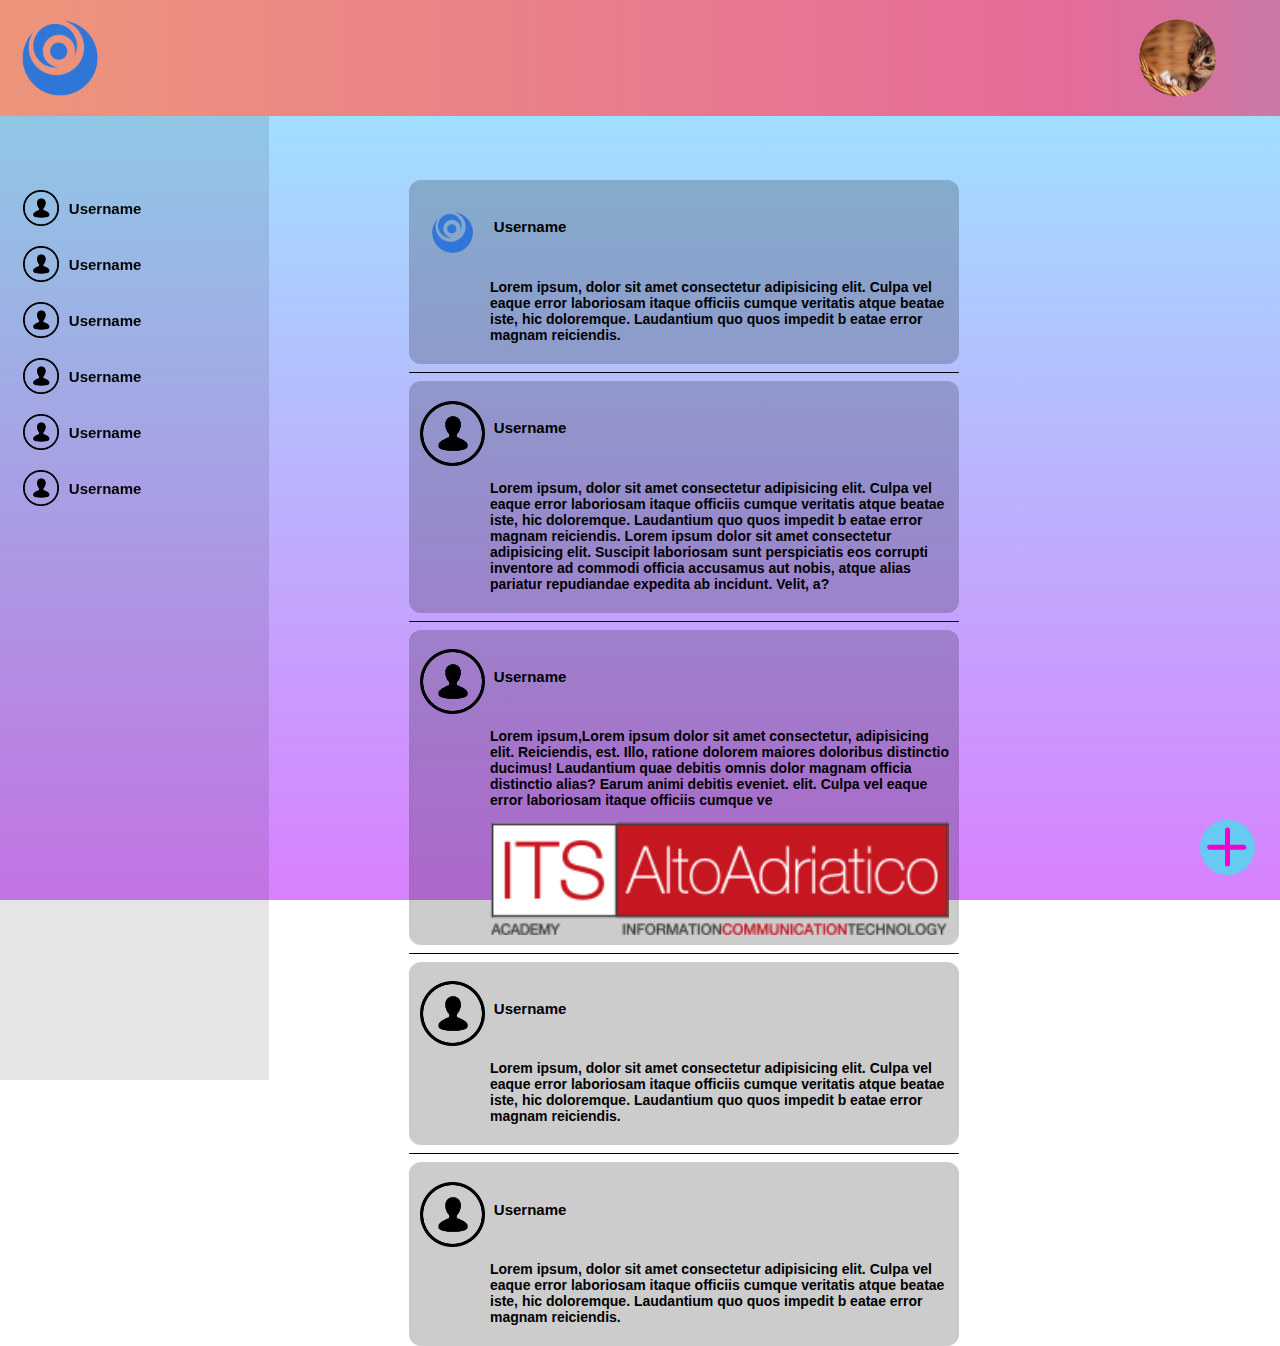
<file: index.html>
<!DOCTYPE html>
<html lang="en">
<head>
    <meta charset="UTF-8">
    <meta http-equiv="X-UA-Compatible" content="IE=edge">
    <meta name="viewport" content="width=device-width, initial-scale=1.0">
    <title>Home Page</title>
    <link rel="stylesheet" href="css/style.css">
    <link rel="stylesheet" href="css/dropup.css">
    

</head>
<body>
    <div class="header">
        <div class="logo">
            
            <img src="img/pngegg.png" alt="">
        </div>
        <div class="user">
            <button class="hamburger"></button>
        </div>
    </div>
    <main>
        <div class="laterale">
            <div class="lat-user">
                <img src="img/user.png">
                <span class="normal-text">Username</span>
            </div>
            <div class="lat-user">
                <img src="img/user.png">
                <span class="normal-text">Username</span>
            </div>
            <div class="lat-user">
                <img src="img/user.png">
                <span class="normal-text">Username</span>
            </div>
            <div class="lat-user">
                <img src="img/user.png">
                <span class="normal-text">Username</span>
            </div>
            <div class="lat-user">
                <img src="img/user.png">
                <span class="normal-text">Username</span>
            </div>
            <div class="lat-user">
                <img src="img/user.png">
                <span class="normal-text">Username</span>
            </div>

        </div>
        <div class="main">
            <div class="post">
                <div class="post-user">
                    <img src="img/pngegg.png" alt="">
                    <span class="normal-text">Username</span> 
                </div>
                <div class="post-content small-text">
                    <p>Lorem ipsum, 
                        dolor sit amet consectetur adipisicing elit. 
                        Culpa vel eaque error laboriosam itaque officiis
                         cumque veritatis atque beatae iste, hic doloremque.
                          Laudantium quo quos impedit b
                        eatae error magnam reiciendis.
                    </p>
                </div>
            </div>
            <hr>
            <div class="post">
                <div class="post-user">
                    <img src="img/user.png" >
                    <span class="normal-text">Username</span> 
                </div>
                <div class="post-content small-text">
                    <p>Lorem ipsum, 
                        dolor sit amet consectetur adipisicing elit.
                         Culpa vel eaque error laboriosam itaque officiis
                          cumque veritatis atque beatae iste, hic doloremque.
                           Laudantium quo quos impedit b
                        eatae error magnam reiciendis.
                        Lorem ipsum dolor sit amet consectetur
                         adipisicing elit. Suscipit laboriosam sunt perspiciatis
                          eos corrupti inventore ad commodi officia accusamus aut
                           nobis, atque alias pariatur repudiandae expedita ab
                            incidunt. Velit, a?
                    </p>
                </div>
            </div>
            <hr>
            <div class="post">
                <div class="post-user">
                    <img src="img/user.png" alt="">
                    <span class="normal-text">Username</span> 
                </div>
                <div class="post-content small-text">
                    <p>Lorem ipsum,Lorem ipsum dolor sit amet consectetur, 
                        adipisicing elit. Reiciendis, est. Illo,
                         ratione dolorem maiores doloribus distinctio
                          ducimus! Laudantium quae debitis omnis dolor
                           magnam officia distinctio
                         alias? Earum animi debitis eveniet. 
                         elit. Culpa vel eaque error laboriosam
                          itaque officiis cumque ve                
                    </p>
                    <img src="img/itsaltoadriatico-logo.png" alt="">
                </div>
            </div>
            <hr>
            <div class="post">
                <div class="post-user">
                    <img src="img/user.png" alt="">
                    <span class="normal-text">Username</span> 
                </div>
                <div class="post-content small-text">
                    <p>Lorem ipsum, 
                        dolor sit amet consectetur adipisicing elit.
                         Culpa vel eaque error laboriosam itaque officiis
                          cumque veritatis atque beatae iste, hic doloremque.
                           Laudantium quo quos impedit b
                        eatae error magnam reiciendis.
                    </p>
                </div>
            </div>
            <hr>
            <div class="post">
                <div class="post-user">
                    <img src="img/user.png" alt="">
                    <span class="normal-text">Username</span> 
                </div>
                <div class="post-content small-text">
                    <p>Lorem ipsum, 
                        dolor sit amet consectetur adipisicing elit. 
                        Culpa vel eaque error laboriosam itaque officiis
                         cumque veritatis atque beatae iste, hic doloremque.
                          Laudantium quo quos impedit b
                        eatae error magnam reiciendis.
                    </p>
                </div>
            </div>
        </div>
        <div class="footer">
            <div class="dropups">
                <div class="button dropbtn" id="button">
                    <span class="uno" id="uno"></span>
                    <span class="due" id="due"></span>
                </div>
                <div class="dropup-content" id="dropup">
                    <img href="#" src="img/icons8-chat-50.png" alt="chat">
                    <a href="#">Link 1</a>
                    <a href="#">Link 2</a>
                    <a href="#">Link 3</a>
                </div>
            </div>
        </div>
        <script src="js/prove.js"></script>
    </main>
</body>
</html>
</file>
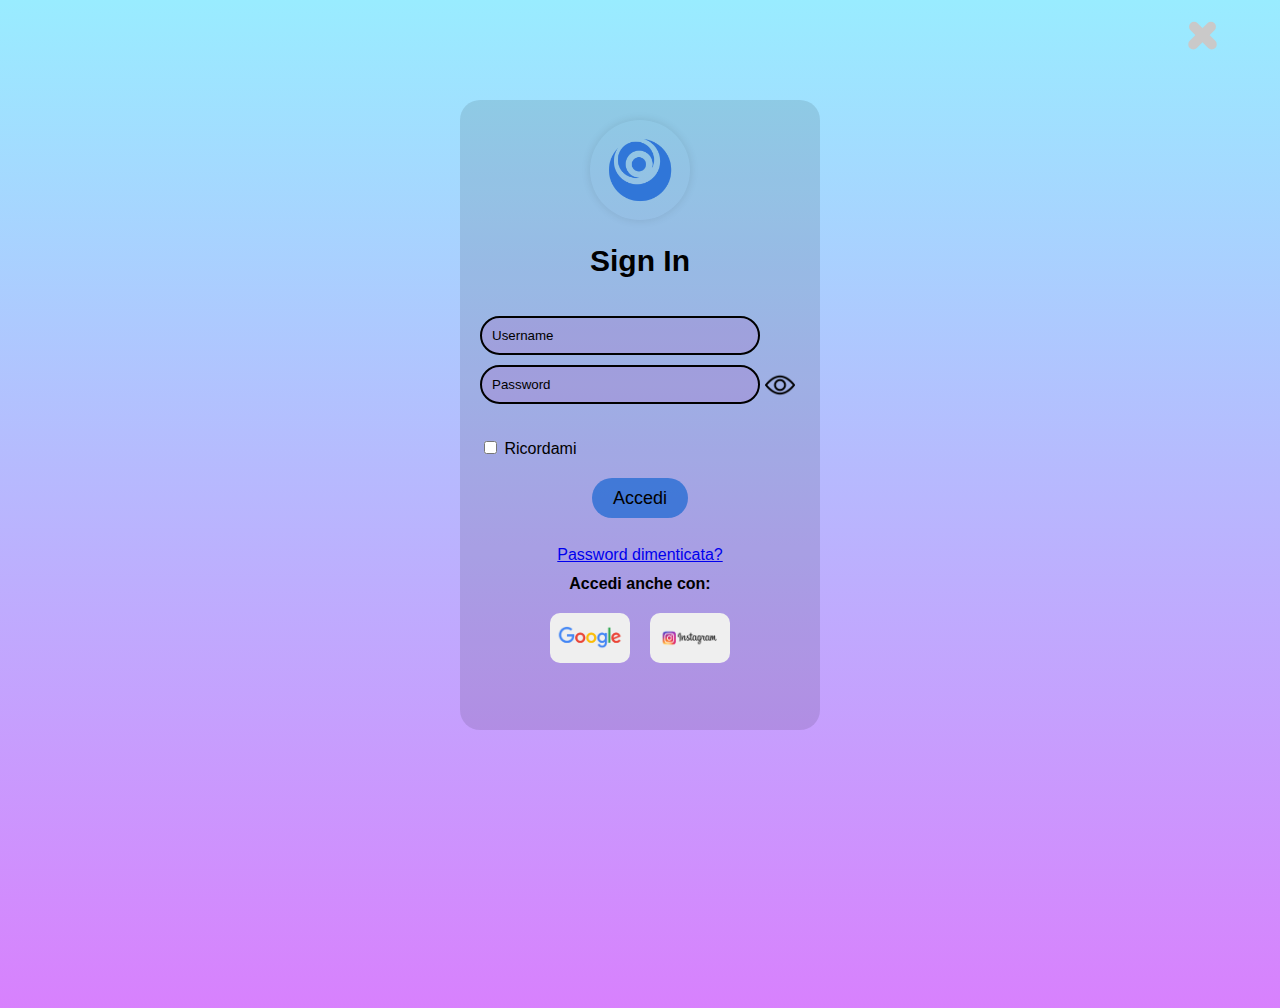
<file: login.html>
<!DOCTYPE html>
<html lang="en">
<head>
    <meta charset="UTF-8">
    <meta http-equiv="X-UA-Compatible" content="IE=edge">
    <meta name="viewport" content="width=device-width, initial-scale=1.0">
    <title>Login Page</title>
    <link rel="stylesheet" href="css/style-login.css">
</head>
<body>
    <div class="header">
        <div class="x" id="x">
            <span class="uno"></span>
            <span class="due"></span>
        </div>
    </div>
    <div class="login-container">
        <div class="login-logo-container">
            <img src="img/pngegg.png" alt="Logo" class="login-logo">
        </div>
        <h1 class="login-title">Sign In</h1>
        <form class="login-form" id="login-form">
            <br><input type="text" id="username" class="login-input" placeholder="Username">
            <div id="inline">
                <input type="password" id="password" class="login-input" placeholder="Password">
                <img  src="img/view.png" id="passwordToggle" class="password-toggle">
            </div>
            
            <p id="errorMessage"></p>
            <p id="successMessage"></p>
            <label>
                <br><input type="checkbox" id="remember-checkbox"> Ricordami
            </label>
            <br><button type="button" id="login-button" class="login-button">Accedi</button>
            <br><a href="#" id="forgot-password-link">Password dimenticata?</a>
        </form>
        <h1 style="text-align: center; font-size: 16px;">Accedi anche con:</h1>
        <div class="social-buttons">
            <button class="google-button">
                <img src="img/google.png" alt="Google Logo" class="social-logo">
            </button>
            <button class="insta-button">
                <img src="img/insta.png" alt="Facebook Logo" class="social-logo">
            </button>
        </div>
    </div>
    <script src="js/login.js"></script>
</body>
</html>
</file>
<file: css/style.css>
h1,
h2,
h3,
h4,
h5 {
    padding-bottom: 30px;
}

img {
    width: auto;
}

button {
    background: none;
    color: none;
    border: none;
}

body {
    font-family: 'Inter', sans-serif;
    font-size: 16px;
    font-weight: bold;
    padding: 0;
    margin: 0;
    background: linear-gradient(0deg, rgba(177, 3, 251, 0.5), rgba(0, 208, 255, 0.4));
    background-attachment: fixed;
    background-repeat: no-repeat;
}

hr {
    max-width: 550px;
    border: none;
    margin: 8px 0 8px 0;
    border-radius: 45vh;
    width: 90vw;
    height: 1px;
    background-color: rgb(0, 0, 0);
}

a {
    text-decoration: none;
    color: black;
}

ul {
    list-style-type: none;
}

.big-text {
    font-size: 70px;
    font-weight: 900;
}

.mid-text {
    font-size: 30px;
}

.normal-text {
    font-size: 15px;
}

.small-text {
    font-size: 14px;
}

.intro-text {
    text-transform: uppercase;
    font-weight: bold;
}

.uno {
    position: relative;
    right: -24.5px;
    top: 8px;
    display: inline-block;
    background-color: rgb(246, 0, 205);
    width: 5px;
    height: 70%;
    transform: rotate(180deg);
    border-radius: 3.5px;
}

.due {
    position: relative;
    right: -14.5px;
    top: 8px;
    display: inline-block;
    background-color: rgb(246, 0, 205);
    width: 5px;
    height: 70%;
    transform: rotate(-90deg);
    border-radius: 3.5px;
}



.header {
    max-height: 90px;
    min-height: 75px;
    background-color: rgb(255, 255, 255);
    height: 20vw;
    position: fixed;
    padding: 1% 0 1% 0;
    top: 0;
    left: 0;
    width: 100vw;
    z-index: 100;
    display: inline-block;
    align-items: center;
    background: linear-gradient(90deg, #ec957a, #e66a99, #59b4d5, #5edbbe);
    background-size: 250% 100%;
	animation:Gradient 10s ease-out infinite;
}

@keyframes Gradient {
	0% {
		background-position: 0% 50%;
	}
	50% {
		background-position: 100% 50%;
	}
	100% {
		background-position: 0% 50%;
	}
}

.logo p {
    display: none;
}

.logo {
    max-width: 120px;
    max-height: 120px;
    height: 100%;
    width: 25%;
}

.logo img {
    width: 100%;
    position: relative;
    top: 50%;
    transform: translate(0, -50%);
}

.user button {
    max-width: 77px;
    max-height: 77px;
    background:url(/img/gattino.jpg);
    background-size: cover;
    overflow: hidden;
    height: 14vw;
    width: 14vw;
    position: absolute;
    top: 50%;
    right: 5%;
    transform: translate(0, -50%);
    border-radius: 7vw;
}

.user img {
    width: 12vw;
    position: relative;
    top: 50%;
    right: 5%;
    transform: translate(0, -50%);
}

.main {
    padding-top: 20vh;
    display: flex;
    flex-direction: column;
    align-items: center;
}

.post {
    max-width: 600px;
    height: fit-content;
    width: 90%;
    padding: 9px 10px 7px 0px;
    background-color: rgba(0, 0, 0, 0.2);
    border-radius: 12px;
}

.post-user {
    display: flex;
    align-items: center;
    background-color: none;
}


.post-user img {
    max-width: 65px;
    width: 10vw;
    margin-left: 2%;
    margin-top: 2%;
    overflow: hidden;
    background-size: cover;
}

.post-user span {
    margin-left: 9px;
}

.post-content {
    text-align: left;
    padding-left: 15%;

}

.post-content img {
    width: 100%;
}

.laterale {
    display: none;
    background-color: rgba(0, 0, 0, 0.1);
}

.lat-user img {
    width: 36px;
    padding-right: 10px;
}

.lat-user {
    padding: 10px 3px 10px 10px;
    justify-content: left;
    display: flex;
    align-items: center;
}


@media (min-width:800px) {


    .main {
        position: relative;
        right: -30%;
        width: 600px;
    }

    .laterale {
        padding-left: 1vw;
        padding-top: 20vh;
        display:block;
        position: fixed;
        left: 0px;
        top: 0px;
        height: 100vh;
        width: 20vw;
    }

}

.footer {
    width: 100%;
    height: 80px;
    position: fixed;
    bottom: 0;
    z-index: 301;
}

.button {
    background-color: rgba(103, 202, 241);
    position: fixed;
    border-radius: 50%;
    height: 55px;
    width: 55px;
    bottom: 25px;
    right: 25px;
    z-index: 300;
}
</file>
<file: css/dropup.css>
@keyframes rotateRight1 {
    from {
      rotate: 0deg;
    }

    to {
      rotate: -135deg;
    }
  }

  @keyframes rotateRight2 {
    from {
      rotate: -135deg;
    }

    to {
      rotate: -360deg;
    }
  }

  @keyframes dropup {
    from {
      transform: translateX(150%);
    }

    to {
      transform: translateX(2%);
    }
  }

  @keyframes dropdown {
    from {
      transform: translateY(5%);
    }

    to {
      transform: translateY(150%);
    }
  }

  .dropups {
    position: absolute;
    display: inline-block;
    right:80px;
    z-index:-1;
  }

  /* Dropup content (Hidden by Default) */
  .dropup-content {
    display: none;
    position: absolute;
    bottom: 30px;
    background-color: #f1f1f1;
    min-width: fit-content;
    box-shadow: 0px 8px 16px 0px rgba(0, 0, 0, 0.2);
    align-content: center;
  }

  /* Links inside the dropup */
  .dropup-content a {
    left: 50%;
    position:relative;
    transform: translateX(-50%); 
    color: black;
    padding: 12px;
    text-decoration: none;
    display: block;
  }

  .dropup-content img {
    left: 50%;
    position:relative;
    transform: translateX(-50%); 
    display: block;
    padding: 12px;
    height: 30px;
    width: 30px;
  }

  /* Change color of dropup links on hover */
  /* .dropup-content a:hover {background-color: #ddd}
   */
  /* Show the dropup menu on hover */
  /* .dropup:hover .dropup-content {
    display: block;
  }

  /* Change the background color of the dropup button when the dropup content is shown
  .dropup:hover .dropbtn {
    background-color: #2980B9;
  } */
</file>
<file: css/style-login.css>
body {
    background: linear-gradient(0deg, rgba(177, 3, 251, 0.5), rgba(0, 208, 255, 0.4));
    height: 100vh;
    font-family: 'Inter', sans-serif;
}


.header {
    background-color:none;
    position: absolute;
    top: 4%;
    right: 6%;
    
}

.x {
    position: absolute;
    height: 4vh;
    aspect-ratio: 10/10;
    left: 50%;
    top: 50%;
    transform: translate(-50%, -50%);
    
}

.x:hover {

    position: absolute;
    transition: 0.4s;
    cursor: pointer;
    height: 6vh;
    aspect-ratio: 10/10;

}


.uno {
    position: relative;
    right: -12px;
    display: inline-block;
    /*background-color: rgb(246, 0, 205);*/
    width: 10px;
    height: 98%;
    transform: rotate(45deg);
    border-radius: 6px;

}

.due {
    position: relative;
    right: 2px;
    display: inline-block;
    /*background-color: rgb(246, 0, 205);*/
    width: 10px;
    height: 98%;
    transform: rotate(-45deg);
    border-radius: 6px;
}

.uno,
.due {
    background-color: rgb(202, 201, 201);
    z-index: 100;
}



.login-logo-container {
    text-align: center;
    margin-bottom: 20px;
}


.login-logo {
    width: 100px;
    height: 100px;
    border-radius: 50%;
    box-shadow: 0 0 10px rgba(0, 0, 0, 0.1);

}




.login-container {
    border: none;
    border-radius: 5px;
    padding: 20px;
    max-width: 320px;
    height: 590px;
    margin: 0 auto;
    margin-top: 100px;
    border-radius: 20px;
    background:rgba(0, 0, 0, 0.1);
}



.logo {
    max-width: 100px;
    margin-bottom: 20px;
}


.login-title {
    font-size: 30px;
    text-align: center;
}


.login-form {
    margin-top: 20px;
}


input[type="text"] {
    border: solid black 2px;
    border-radius: 20px;
    width: 80%;
    padding: 10px;
    margin-bottom: 10px;
    background-color: rgba(168, 112, 201, 0.276);
    
}

input::-webkit-input-placeholder {color: #000;}


input[type="password"] {
    position: relative;
    border: solid black 2px;
    border-radius: 20px;
    width: 80%;
    padding: 10px;
    background-color: rgba(168, 112, 201, 0.276);
}


.login-button {
    width: 30%;
    height: 40px;
    font-size: 18px;
    border-radius: 20px;
    border:none;
    background-color: rgba(40, 109, 211, 0.797);
    margin: 0 auto;
    display: block;
    margin-top: 20px;
}

.login-button :hover{
    background-color: hsl(271, 76%, 53%);
}

#forgot-password-link {
    display: block;
    text-align: center;
    margin-top: 10px;
}

.social-buttons {
    margin-top: 20px;
    display: flex;
    align-items: center;
    justify-content: center;
}

.google-button,
.insta-button {
    width: 80px;
    height: 50px;
    margin: 0 10px;
    display: flex;
    align-items: center;
    justify-content: center;
    border: none;
    border-radius: 10px;
    cursor: pointer;
    overflow: hidden;
}

.social-logo {
    width: 100%;
    height: auto;
    object-fit: contain;
}


@media screen and (max-width: 768px) {
    .login-container {
        background-color: rgba(0, 0, 0, 0.1);
        max-width: 90%;
    }
}

#errorMessage {
    color: red;
  }

#successMessage {
    color: green;
}

#passwordToggle{
    width: 30px;
    height: 30px;
    margin-left: 5px;
}

#inline {
    display: flex;
    flex-direction: row;
    align-items: center;
    /* margin-bottom: 10px; */
}
</file>
